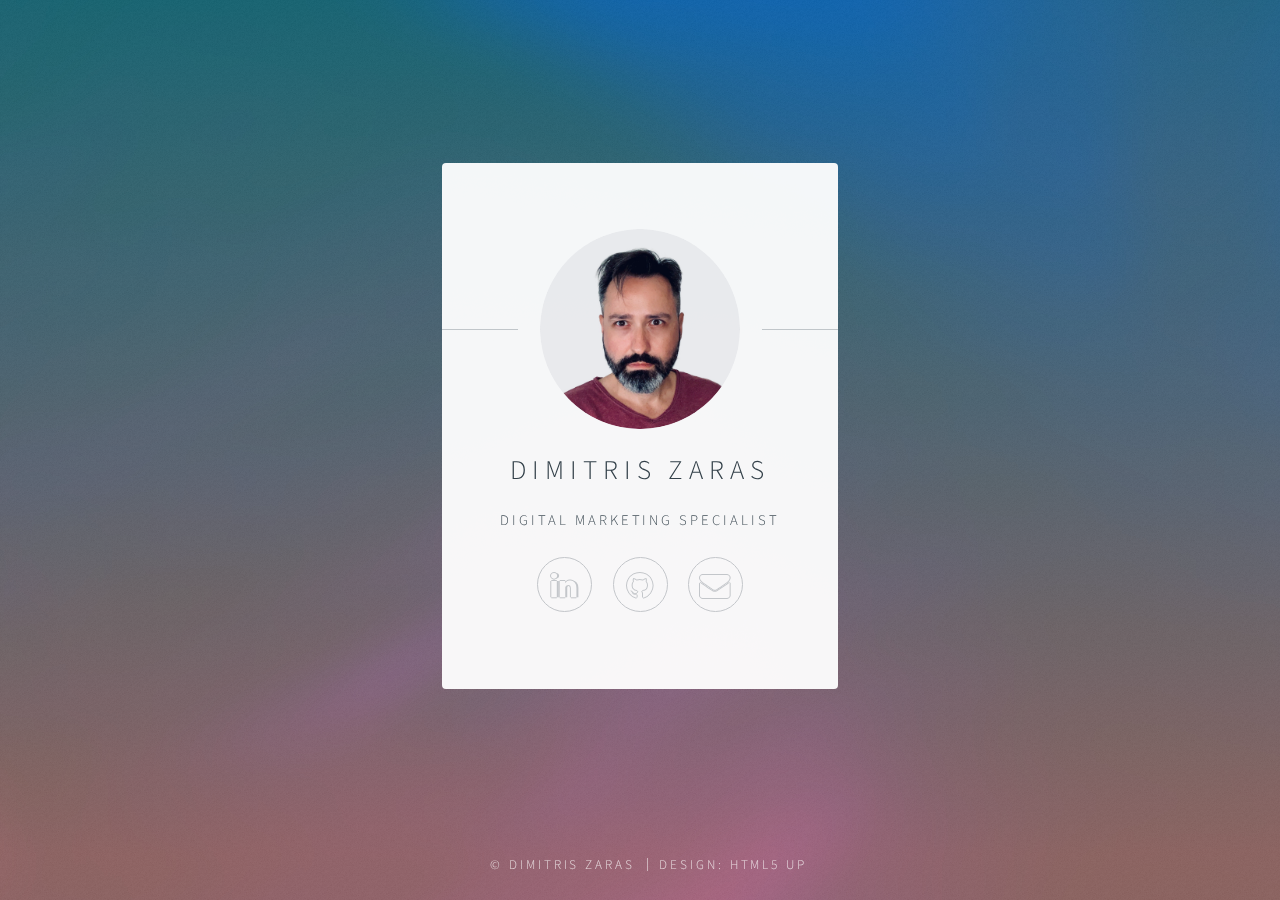
<file: index.html>
<!DOCTYPE HTML>
<!--
	Identity by HTML5 UP
	html5up.net | @n33co
	Free for personal and commercial use under the CCA 3.0 license (html5up.net/license)
-->
<html>
	<head>
		<title>Identity by HTML5 UP</title>
		<meta charset="utf-8" />
		<meta name="viewport" content="width=device-width, initial-scale=1" />
		<!--[if lte IE 8]><script src="static/assets/js/html5shiv.js"></script><![endif]-->
		<link rel="stylesheet" href="static/assets/css/main.css" />
		<!--[if lte IE 9]><link rel="stylesheet" href="static/assets/css/ie9.css" /><![endif]-->
		<!--[if lte IE 8]><link rel="stylesheet" href="static/assets/css/ie8.css" /><![endif]-->
		<noscript><link rel="stylesheet" href="static/assets/css/noscript.css" /></noscript>
	</head>
	<body class="is-loading">

		<!-- Wrapper -->
			<div id="wrapper">

				<!-- Main -->
					<section id="main">
						<header>
							<span class="avatar"><img src="static/images/jim3.png" alt="" /></span>
							<h1>Dimitris Zaras</h1>
							<p>Digital Marketing Specialist</p>
						</header>
						<!--
						<hr />
						<h2>Extra Stuff!</h2>
						<form method="post" action="#">
							<div class="field">
								<input type="text" name="name" id="name" placeholder="Name" />
							</div>
							<div class="field">
								<input type="email" name="email" id="email" placeholder="Email" />
							</div>
							<div class="field">
								<div class="select-wrapper">
									<select name="department" id="department">
										<option value="">Department</option>
										<option value="sales">Sales</option>
										<option value="tech">Tech Support</option>
										<option value="null">/dev/null</option>
									</select>
								</div>
							</div>
							<div class="field">
								<textarea name="message" id="message" placeholder="Message" rows="4"></textarea>
							</div>
							<div class="field">
								<input type="checkbox" id="human" name="human" /><label for="human">I'm a human</label>
							</div>
							<div class="field">
								<label>But are you a robot?</label>
								<input type="radio" id="robot_yes" name="robot" /><label for="robot_yes">Yes</label>
								<input type="radio" id="robot_no" name="robot" /><label for="robot_no">No</label>
							</div>
							<ul class="actions">
								<li><a href="#" class="button">Get Started</a></li>
							</ul>
						</form>
						<hr />
						-->
						<footer>
							<ul class="icons">
								<li><a href="https://www.linkedin.com/in/dimitriszaras/" class="fa-linkedin">LinkedIn</a></li>
								<li><a href="https://jimmydice.github.io/cv/" class="fa-github">Github</a></li>
								<li><a href="mailto:dimitrioszaras@icloud.com" class="fa-envelope">envelope</a></li>
							</ul>
						</footer>
					</section>

				<!-- Footer -->
					<footer id="footer">
						<ul class="copyright">
							<li>&copy; Dimitris Zaras</li>
							<li>Design: <a href="http://html5up.net">HTML5 UP</a></li>
						</ul>
					</footer>

			</div>

		<!-- Scripts -->
			<!--[if lte IE 8]><script src="static/assets/js/respond.min.js"></script><![endif]-->
			<script>
				if ('addEventListener' in window) {
					window.addEventListener('load', function() { document.body.className = document.body.className.replace(/\bis-loading\b/, ''); });
					document.body.className += (navigator.userAgent.match(/(MSIE|rv:11\.0)/) ? ' is-ie' : '');
				}
			</script>

	</body>
</html>
</file>
<file: static/assets/css/ie9.css>
/*
	Identity by HTML5 UP
	html5up.net | @n33co
	Free for personal and commercial use under the CCA 3.0 license (html5up.net/license)
*/

/* Basic */

	body {
		background-image: url("../../images/bg.jpg");
		background-repeat: no-repeat;
		background-size: cover;
		background-position: bottom center;
		background-attachment: fixed;
	}

		body:after {
			display: none;
		}

/* List */

	ul.icons li a:before {
		color: #c8cccf;
	}

	ul.icons li a:hover:before {
		color: #ff7496;
	}

/* Wrapper */

	#wrapper {
		text-align: center;
	}

/* Main */

	#main {
		display: inline-block;
	}
</file>
<file: static/assets/css/ie8.css>
/*
	Identity by HTML5 UP
	html5up.net | @n33co
	Free for personal and commercial use under the CCA 3.0 license (html5up.net/license)
*/

/* List */

	ul.icons li a {
		-ms-behavior: url("assets/js/PIE.htc");
	}

		ul.icons li a:before {
			text-align: center;
			font-size: 26px;
		}

/* Main */

	#main {
		-ms-behavior: url("assets/js/PIE.htc");
	}

		#main .avatar img {
			-ms-behavior: url("assets/js/PIE.htc");
		}

/* Footer */

	#footer {
		color: #fff;
	}

		#footer .copyright li {
			border-left: solid 1px #fff;
		}
</file>
<file: static/assets/css/noscript.css>
/*
	Identity by HTML5 UP
	html5up.net | @n33co
	Free for personal and commercial use under the CCA 3.0 license (html5up.net/license)
*/

/* Basic */

	body:after {
		display: none;
	}

/* Main */

	#main {
		-moz-transform: none !important;
		-webkit-transform: none !important;
		-ms-transform: none !important;
		transform: none !important;
		opacity: 1 !important;
	}
</file>
<file: static/assets/css/main.css>
@charset "UTF-8";
@import url(font-awesome.min.css);
@import url("http://fonts.googleapis.com/css?family=Source+Sans+Pro:300");

/*
	Identity by HTML5 UP
	html5up.net | @n33co
	Free for personal and commercial use under the CCA 3.0 license (html5up.net/license)
*/

/* Reset */

	html, body, div, span, applet, object, iframe, h1, h2, h3, h4, h5, h6, p, blockquote, pre, a, abbr, acronym, address, big, cite, code, del, dfn, em, img, ins, kbd, q, s, samp, small, strike, strong, sub, sup, tt, var, b, u, i, center, dl, dt, dd, ol, ul, li, fieldset, form, label, legend, table, caption, tbody, tfoot, thead, tr, th, td, article, aside, canvas, details, embed, figure, figcaption, footer, header, hgroup, menu, nav, output, ruby, section, summary, time, mark, audio, video {
		margin: 0;
		padding: 0;
		border: 0;
		font-size: 100%;
		font: inherit;
		vertical-align: baseline;
	}

	article, aside, details, figcaption, figure, footer, header, hgroup, menu, nav, section {
		display: block;
	}

	body {
		line-height: 1;
	}

	ol, ul {
		list-style: none;
	}

	blockquote, q {
		quotes: none;
	}

	blockquote:before, blockquote:after, q:before, q:after {
		content: '';
		content: none;
	}

	table {
		border-collapse: collapse;
		border-spacing: 0;
	}

	body {
		-webkit-text-size-adjust: none;
	}

/* Box Model */

	*, *:before, *:after {
		-moz-box-sizing: border-box;
		-webkit-box-sizing: border-box;
		box-sizing: border-box;
	}

/* Basic */

	@media screen and (max-width: 480px) {

		html, body {
			min-width: 320px;
		}

	}

	body.is-loading *, body.is-loading *:before, body.is-loading *:after {
		-moz-animation: none !important;
		-webkit-animation: none !important;
		-ms-animation: none !important;
		animation: none !important;
		-moz-transition: none !important;
		-webkit-transition: none !important;
		-ms-transition: none !important;
		transition: none !important;
	}

	html {
		height: 100%;
	}

	body {
		height: 100%;
		background-color: #ffffff;
		background-image: url("images/overlay.png"), -moz-linear-gradient(0deg, rgba(255, 165, 150, 0.5) 5%, rgba(0, 228, 255, 0.35)), url("../../images/bg.jpg");
		background-image: url("images/overlay.png"), -webkit-linear-gradient(0deg, rgba(255, 165, 150, 0.5) 5%, rgba(0, 228, 255, 0.35)), url("../../images/bg.jpg");
		background-image: url("images/overlay.png"), -ms-linear-gradient(0deg, rgba(255, 165, 150, 0.5) 5%, rgba(0, 228, 255, 0.35)), url("../../images/bg.jpg");
		background-image: url("images/overlay.png"), linear-gradient(0deg, rgba(255, 165, 150, 0.5) 5%, rgba(0, 228, 255, 0.35)), url("../../images/bg.jpg");
		background-repeat: repeat,			no-repeat,			no-repeat;
		background-size: 100px 100px, cover,				cover;
		background-position: top left,		center center,		bottom center;
		background-attachment: fixed,			fixed,				fixed;
	}

		body:after {
			content: '';
			display: block;
			position: fixed;
			top: 0;
			left: 0;
			width: 100%;
			height: inherit;
			opacity: 0;
			z-index: 1;
			background-color: #ffffff;
			background-image: url("images/overlay.png"), -moz-linear-gradient(60deg, rgba(255, 165, 150, 0.5) 5%, rgba(0, 228, 255, 0.35));
			background-image: url("images/overlay.png"), -webkit-linear-gradient(60deg, rgba(255, 165, 150, 0.5) 5%, rgba(0, 228, 255, 0.35));
			background-image: url("images/overlay.png"), -ms-linear-gradient(60deg, rgba(255, 165, 150, 0.5) 5%, rgba(0, 228, 255, 0.35));
			background-image: url("images/overlay.png"), linear-gradient(60deg, rgba(255, 165, 150, 0.5) 5%, rgba(0, 228, 255, 0.35));
			background-repeat: repeat,			no-repeat;
			background-size: 100px 100px, cover;
			background-position: top left,		center center;
			-moz-transition: opacity 1.75s ease-out;
			-webkit-transition: opacity 1.75s ease-out;
			-ms-transition: opacity 1.75s ease-out;
			transition: opacity 1.75s ease-out;
		}

		body.is-loading:after {
			opacity: 1;
		}

/* Type */

	body, input, select, textarea {
		color: #414f57;
		font-family: "Source Sans Pro", Helvetica, sans-serif;
		font-size: 14pt;
		font-weight: 300;
		line-height: 2;
		letter-spacing: 0.2em;
		text-transform: uppercase;
	}

		@media screen and (max-width: 1680px) {

			body, input, select, textarea {
				font-size: 11pt;
			}

		}

		@media screen and (max-width: 480px) {

			body, input, select, textarea {
				font-size: 10pt;
				line-height: 1.75;
			}

		}

	a {
		-moz-transition: color 0.2s ease, border-color 0.2s ease;
		-webkit-transition: color 0.2s ease, border-color 0.2s ease;
		-ms-transition: color 0.2s ease, border-color 0.2s ease;
		transition: color 0.2s ease, border-color 0.2s ease;
		color: inherit;
		text-decoration: none;
	}

		a:before {
			-moz-transition: color 0.2s ease, text-shadow 0.2s ease;
			-webkit-transition: color 0.2s ease, text-shadow 0.2s ease;
			-ms-transition: color 0.2s ease, text-shadow 0.2s ease;
			transition: color 0.2s ease, text-shadow 0.2s ease;
		}

		a:hover {
			color: #ff7496;
		}

	strong, b {
		color: #313f47;
	}

	em, i {
		font-style: italic;
	}

	p {
		margin: 0 0 1.5em 0;
	}

	h1, h2, h3, h4, h5, h6 {
		color: #313f47;
		line-height: 1.5;
		margin: 0 0 0.75em 0;
	}

		h1 a, h2 a, h3 a, h4 a, h5 a, h6 a {
			color: inherit;
			text-decoration: none;
		}

	h1 {
		font-size: 1.85em;
		letter-spacing: 0.22em;
		margin: 0 0 0.525em 0;
	}

	h2 {
		font-size: 1.25em;
	}

	h3 {
		font-size: 1em;
	}

	h4 {
		font-size: 1em;
	}

	h5 {
		font-size: 1em;
	}

	h6 {
		font-size: 1em;
	}

	@media screen and (max-width: 480px) {

		h1 {
			font-size: 1.65em;
		}

	}

	sub {
		font-size: 0.8em;
		position: relative;
		top: 0.5em;
	}

	sup {
		font-size: 0.8em;
		position: relative;
		top: -0.5em;
	}

	hr {
		border: 0;
		border-bottom: solid 1px #c8cccf;
		margin: 3em 0;
	}

/* Form */

	form {
		margin: 0 0 1.5em 0;
	}

		form > .field {
			margin: 0 0 1.5em 0;
		}

			form > .field > :last-child {
				margin-bottom: 0;
			}

	label {
		color: #313f47;
		display: block;
		font-size: 0.9em;
		margin: 0 0 0.75em 0;
	}

	input[type="text"],
	input[type="password"],
	input[type="email"],
	input[type="tel"],
	select,
	textarea {
		-moz-appearance: none;
		-webkit-appearance: none;
		-ms-appearance: none;
		appearance: none;
		border-radius: 4px;
		border: solid 1px #c8cccf;
		color: inherit;
		display: block;
		outline: 0;
		padding: 0 1em;
		text-decoration: none;
		width: 100%;
	}

		input[type="text"]:invalid,
		input[type="password"]:invalid,
		input[type="email"]:invalid,
		input[type="tel"]:invalid,
		select:invalid,
		textarea:invalid {
			box-shadow: none;
		}

		input[type="text"]:focus,
		input[type="password"]:focus,
		input[type="email"]:focus,
		input[type="tel"]:focus,
		select:focus,
		textarea:focus {
			border-color: #ff7496;
		}

	.select-wrapper {
		text-decoration: none;
		display: block;
		position: relative;
	}

		.select-wrapper:before {
			content: "";
			-moz-osx-font-smoothing: grayscale;
			-webkit-font-smoothing: antialiased;
			font-family: FontAwesome;
			font-style: normal;
			font-weight: normal;
			text-transform: none !important;
		}

		.select-wrapper:before {
			color: #c8cccf;
			display: block;
			height: 2.75em;
			line-height: 2.75em;
			pointer-events: none;
			position: absolute;
			right: 0;
			text-align: center;
			top: 0;
			width: 2.75em;
		}

		.select-wrapper select::-ms-expand {
			display: none;
		}

	input[type="text"],
	input[type="password"],
	input[type="email"],
	select {
		height: 2.75em;
	}

	textarea {
		padding: 0.75em 1em;
	}

	input[type="checkbox"],
	input[type="radio"] {
		-moz-appearance: none;
		-webkit-appearance: none;
		-ms-appearance: none;
		appearance: none;
		display: block;
		float: left;
		margin-right: -2em;
		opacity: 0;
		width: 1em;
		z-index: -1;
	}

		input[type="checkbox"] + label,
		input[type="radio"] + label {
			text-decoration: none;
			color: #414f57;
			cursor: pointer;
			display: inline-block;
			font-size: 1em;
			font-weight: 300;
			padding-left: 2.4em;
			padding-right: 0.75em;
			position: relative;
		}

			input[type="checkbox"] + label:before,
			input[type="radio"] + label:before {
				-moz-osx-font-smoothing: grayscale;
				-webkit-font-smoothing: antialiased;
				font-family: FontAwesome;
				font-style: normal;
				font-weight: normal;
				text-transform: none !important;
			}

			input[type="checkbox"] + label:before,
			input[type="radio"] + label:before {
				border-radius: 4px;
				border: solid 1px #c8cccf;
				content: '';
				display: inline-block;
				height: 1.65em;
				left: 0;
				line-height: 1.58125em;
				position: absolute;
				text-align: center;
				top: 0.15em;
				width: 1.65em;
			}

		input[type="checkbox"]:checked + label:before,
		input[type="radio"]:checked + label:before {
			color: #ff7496;
			content: '\f00c';
		}

		input[type="checkbox"]:focus + label:before,
		input[type="radio"]:focus + label:before {
			border-color: #ff7496;
		}

	input[type="checkbox"] + label:before {
		border-radius: 4px;
	}

	input[type="radio"] + label:before {
		border-radius: 100%;
	}

	::-webkit-input-placeholder {
		color: #616f77 !important;
		opacity: 1.0;
	}

	:-moz-placeholder {
		color: #616f77 !important;
		opacity: 1.0;
	}

	::-moz-placeholder {
		color: #616f77 !important;
		opacity: 1.0;
	}

	:-ms-input-placeholder {
		color: #616f77 !important;
		opacity: 1.0;
	}

	.formerize-placeholder {
		color: #616f77 !important;
		opacity: 1.0;
	}

/* Icon */

	.icon {
		text-decoration: none;
		position: relative;
		border-bottom: none;
	}

		.icon:before {
			-moz-osx-font-smoothing: grayscale;
			-webkit-font-smoothing: antialiased;
			font-family: FontAwesome;
			font-style: normal;
			font-weight: normal;
			text-transform: none !important;
		}

		.icon > .label {
			display: none;
		}

/* List */

	ol {
		list-style: decimal;
		margin: 0 0 1.5em 0;
		padding-left: 1.25em;
	}

		ol li {
			padding-left: 0.25em;
		}

	ul {
		list-style: disc;
		margin: 0 0 1.5em 0;
		padding-left: 1em;
	}

		ul li {
			padding-left: 0.5em;
		}

		ul.alt {
			list-style: none;
			padding-left: 0;
		}

			ul.alt li {
				border-top: solid 1px #c8cccf;
				padding: 0.5em 0;
			}

				ul.alt li:first-child {
					border-top: 0;
					padding-top: 0;
				}

		ul.icons {
			cursor: default;
			list-style: none;
			padding-left: 0;
			margin-top: -0.675em;
		}

			ul.icons li {
				display: inline-block;
				padding: 0.675em 0.5em;
			}

				ul.icons li a {
					text-decoration: none;
					position: relative;
					display: block;
					width: 3.75em;
					height: 3.75em;
					border-radius: 100%;
					border: solid 1px #c8cccf;
					line-height: 3.75em;
					overflow: hidden;
					text-align: center;
					text-indent: 3.75em;
					white-space: nowrap;
				}

					ul.icons li a:before {
						-moz-osx-font-smoothing: grayscale;
						-webkit-font-smoothing: antialiased;
						font-family: FontAwesome;
						font-style: normal;
						font-weight: normal;
						text-transform: none !important;
					}

					ul.icons li a:before {
						color: #ffffff;
						text-shadow: 1.25px 0px 0px #c8cccf, -1.25px 0px 0px #c8cccf, 0px 1.25px 0px #c8cccf, 0px -1.25px 0px #c8cccf;
					}

					ul.icons li a:hover:before {
						text-shadow: 1.25px 0px 0px #ff7496, -1.25px 0px 0px #ff7496, 0px 1.25px 0px #ff7496, 0px -1.25px 0px #ff7496;
					}

					ul.icons li a:before {
						position: absolute;
						top: 0;
						left: 0;
						width: inherit;
						height: inherit;
						font-size: 1.85rem;
						line-height: inherit;
						text-align: center;
						text-indent: 0;
					}

					ul.icons li a:hover {
						border-color: #ff7496;
					}

			@media screen and (max-width: 480px) {

				ul.icons li a:before {
					font-size: 1.5rem;
				}

			}

		ul.actions {
			cursor: default;
			list-style: none;
			padding-left: 0;
		}

			ul.actions li {
				display: inline-block;
				padding: 0 0.75em 0 0;
				vertical-align: middle;
			}

				ul.actions li:last-child {
					padding-right: 0;
				}

	dl {
		margin: 0 0 1.5em 0;
	}

		dl dt {
			display: block;
			margin: 0 0 0.75em 0;
		}

		dl dd {
			margin-left: 1.5em;
		}

/* Button */

	input[type="submit"],
	input[type="reset"],
	input[type="button"],
	button,
	.button {
		-moz-appearance: none;
		-webkit-appearance: none;
		-ms-appearance: none;
		appearance: none;
		-moz-transition: background-color 0.2s ease-in-out, border-color 0.2s ease-in-out, color 0.2s ease-in-out;
		-webkit-transition: background-color 0.2s ease-in-out, border-color 0.2s ease-in-out, color 0.2s ease-in-out;
		-ms-transition: background-color 0.2s ease-in-out, border-color 0.2s ease-in-out, color 0.2s ease-in-out;
		transition: background-color 0.2s ease-in-out, border-color 0.2s ease-in-out, color 0.2s ease-in-out;
		display: inline-block;
		height: 2.75em;
		line-height: 2.75em;
		padding: 0 1.5em;
		background-color: transparent;
		border-radius: 4px;
		border: solid 1px #c8cccf;
		color: #414f57 !important;
		cursor: pointer;
		text-align: center;
		text-decoration: none;
		white-space: nowrap;
	}

		input[type="submit"]:hover,
		input[type="reset"]:hover,
		input[type="button"]:hover,
		button:hover,
		.button:hover {
			border-color: #ff7496;
			color: #ff7496 !important;
		}

		input[type="submit"].icon,
		input[type="reset"].icon,
		input[type="button"].icon,
		button.icon,
		.button.icon {
			padding-left: 1.35em;
		}

			input[type="submit"].icon:before,
			input[type="reset"].icon:before,
			input[type="button"].icon:before,
			button.icon:before,
			.button.icon:before {
				margin-right: 0.5em;
			}

		input[type="submit"].fit,
		input[type="reset"].fit,
		input[type="button"].fit,
		button.fit,
		.button.fit {
			display: block;
			width: 100%;
			margin: 0 0 0.75em 0;
		}

		input[type="submit"].small,
		input[type="reset"].small,
		input[type="button"].small,
		button.small,
		.button.small {
			font-size: 0.8em;
		}

		input[type="submit"].big,
		input[type="reset"].big,
		input[type="button"].big,
		button.big,
		.button.big {
			font-size: 1.35em;
		}

		input[type="submit"].disabled, input[type="submit"]:disabled,
		input[type="reset"].disabled,
		input[type="reset"]:disabled,
		input[type="button"].disabled,
		input[type="button"]:disabled,
		button.disabled,
		button:disabled,
		.button.disabled,
		.button:disabled {
			-moz-pointer-events: none;
			-webkit-pointer-events: none;
			-ms-pointer-events: none;
			pointer-events: none;
			opacity: 0.5;
		}

/* Main */

	#main {
		position: relative;
		max-width: 100%;
		min-width: 27em;
		padding: 4.5em 3em 3em 3em ;
		background: #ffffff;
		border-radius: 4px;
		cursor: default;
		opacity: 0.95;
		text-align: center;
		-moz-transform-origin: 50% 50%;
		-webkit-transform-origin: 50% 50%;
		-ms-transform-origin: 50% 50%;
		transform-origin: 50% 50%;
		-moz-transform: rotateX(0deg);
		-webkit-transform: rotateX(0deg);
		-ms-transform: rotateX(0deg);
		transform: rotateX(0deg);
		-moz-transition: opacity 1s ease, -moz-transform 1s ease;
		-webkit-transition: opacity 1s ease, -webkit-transform 1s ease;
		-ms-transition: opacity 1s ease, -ms-transform 1s ease;
		transition: opacity 1s ease, transform 1s ease;
	}

		#main .avatar {
			position: relative;
			display: block;
			margin-bottom: 1.5em;
		}

			#main .avatar img {
				display: block;
				margin: 0 auto;
				border-radius: 100%;
				box-shadow: 0 0 0 1.5em #ffffff;
			}

			#main .avatar:before {
				content: '';
				display: block;
				position: absolute;
				top: 50%;
				left: -3em;
				width: calc(100% + 6em);
				height: 1px;
				z-index: -1;
				background: #c8cccf;
			}

		@media screen and (max-width: 480px) {

			#main {
				min-width: 0;
				width: 100%;
				padding: 4em 2em 2.5em 2em ;
			}

				#main .avatar:before {
					left: -2em;
					width: calc(100% + 4em);
				}

		}

		body.is-loading #main {
			opacity: 0;
			-moz-transform: rotateX(15deg);
			-webkit-transform: rotateX(15deg);
			-ms-transform: rotateX(15deg);
			transform: rotateX(15deg);
		}

/* Footer */

	#footer {
		-moz-align-self: -moz-flex-end;
		-webkit-align-self: -webkit-flex-end;
		-ms-align-self: -ms-flex-end;
		align-self: flex-end;
		width: 100%;
		padding: 1.5em 0 0 0;
		color: rgba(255, 255, 255, 0.75);
		cursor: default;
		text-align: center;
	}

		#footer .copyright {
			margin: 0;
			padding: 0;
			font-size: 0.9em;
			list-style: none;
		}

			#footer .copyright li {
				display: inline-block;
				margin: 0 0 0 0.45em;
				padding: 0 0 0 0.85em;
				border-left: solid 1px rgba(255, 255, 255, 0.5);
				line-height: 1;
			}

				#footer .copyright li:first-child {
					border-left: 0;
				}

/* Wrapper */

	#wrapper {
		display: -moz-flex;
		display: -webkit-flex;
		display: -ms-flex;
		display: flex;
		-moz-align-items: center;
		-webkit-align-items: center;
		-ms-align-items: center;
		align-items: center;
		-moz-justify-content: space-between;
		-webkit-justify-content: space-between;
		-ms-justify-content: space-between;
		justify-content: space-between;
		-moz-flex-direction: column;
		-webkit-flex-direction: column;
		-ms-flex-direction: column;
		flex-direction: column;
		-moz-perspective: 1000px;
		-webkit-perspective: 1000px;
		-ms-perspective: 1000px;
		perspective: 1000px;
		position: relative;
		min-height: 100%;
		padding: 1.5em;
		z-index: 2;
	}

		#wrapper > * {
			z-index: 1;
		}

		#wrapper:before {
			content: '';
			display: block;
		}

		@media screen and (max-width: 360px) {

			#wrapper {
				padding: 0.75em;
			}

		}

		body.is-ie #wrapper {
			height: 100%;
		}
</file>
